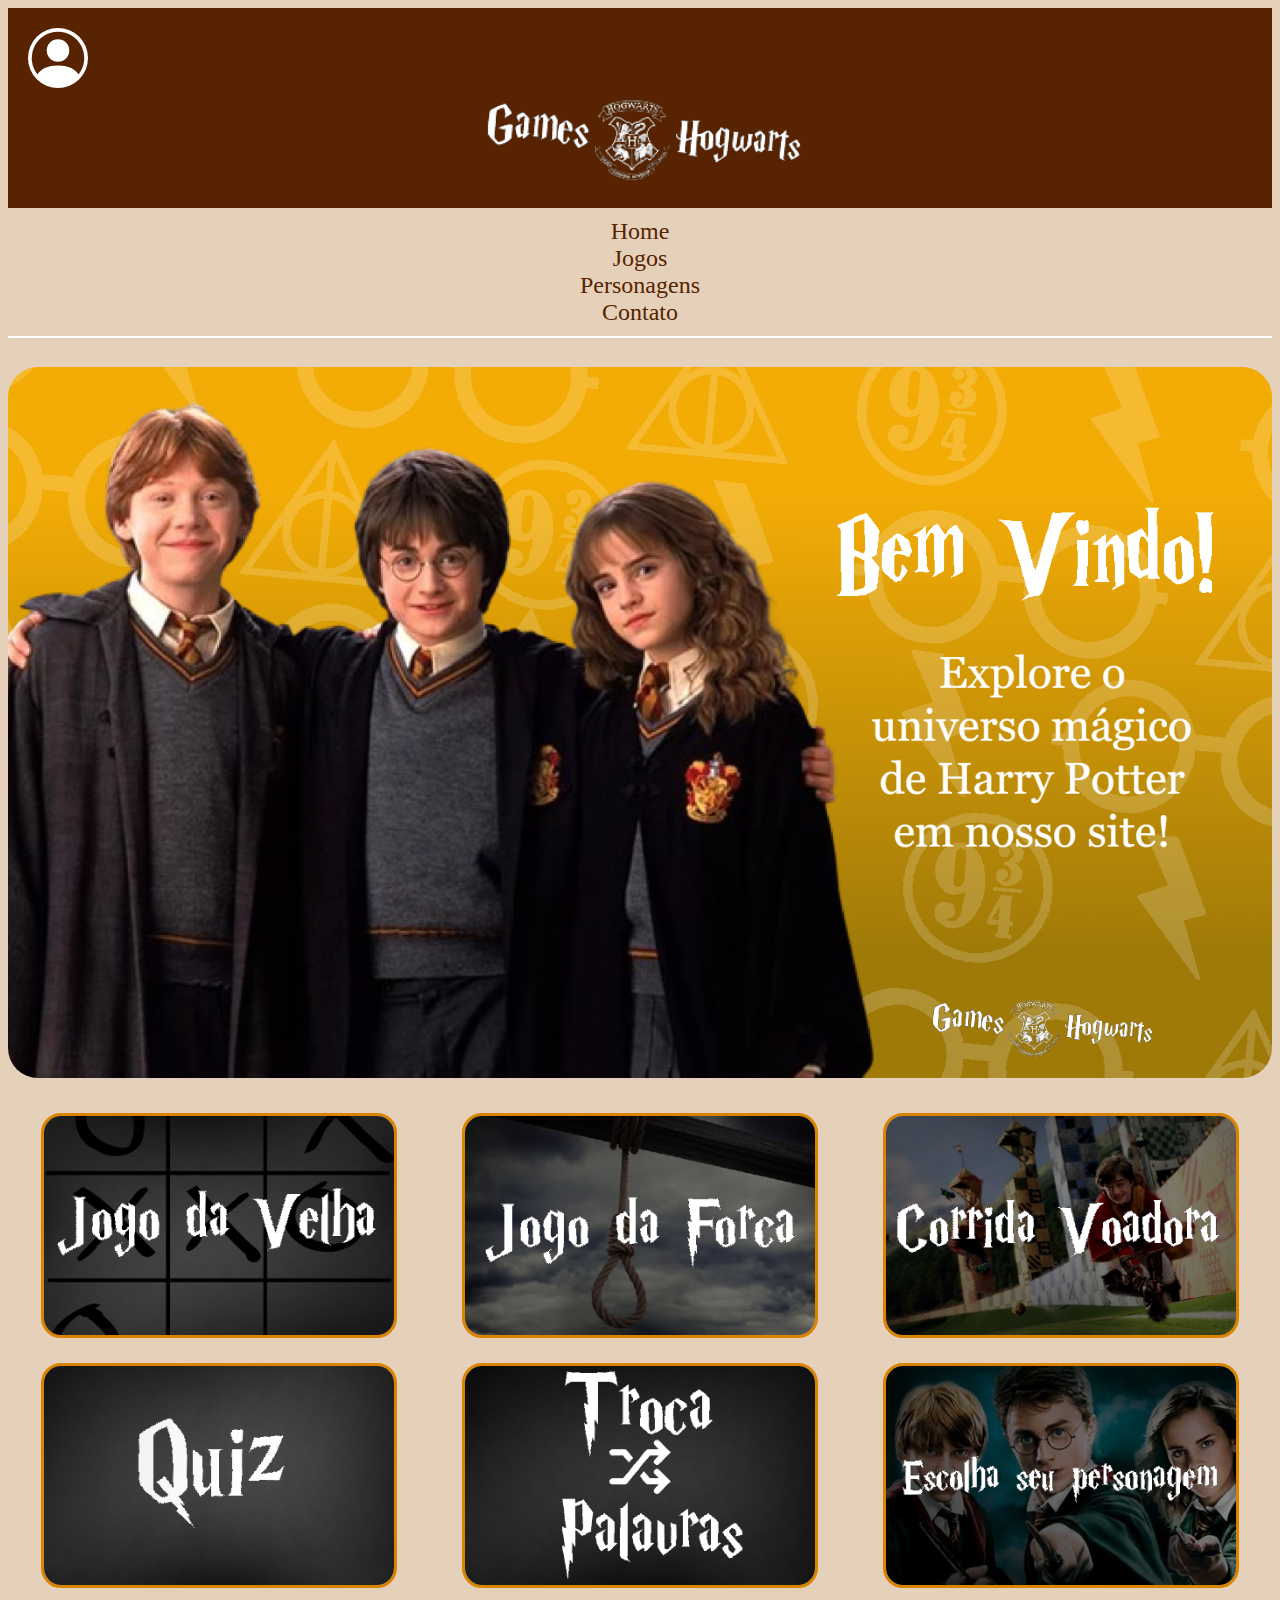
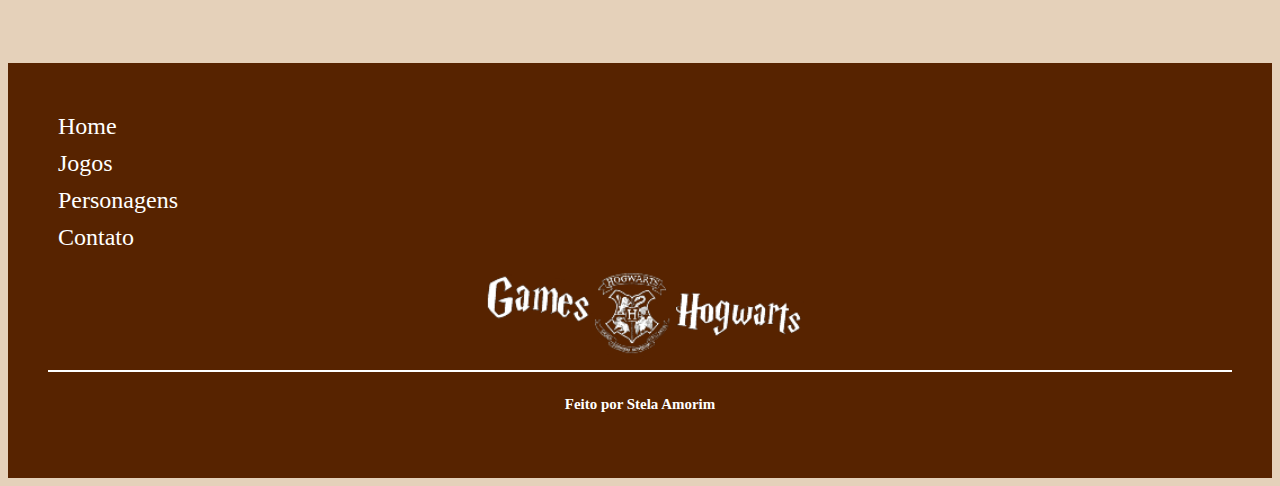
<file: index.html>
<!DOCTYPE html>
<html lang="pt-br">

<head>
    <meta charset="UTF-8">
    <meta http-equiv="X-UA-Compatible" content="IE=edge">
    <meta name="viewport" content="width=device-width, initial-scale=1.0">
    <title>Games Hogwarts</title>

    <link href="https://cdn.jsdelivr.net/npm/bootstrap@5.3.1/dist/css/bootstrap.min.css" rel="stylesheet"
        integrity="sha384-4bw+/aepP/YC94hEpVNVgiZdgIC5+VKNBQNGCHeKRQN+PtmoHDEXuppvnDJzQIu9" crossorigin="anonymous">
    <link rel="stylesheet" href="css/style.css">
</head>

<body>
    <header class="sumir">
        <div class="container">
            <div class="row cabecalho">
                <div class="col-1 cabecalho">
                    <!-- Logo Conta -->
                    <!-- Login -->
                    <a href="login.html" class="iconePerf"><svg class="icon" xmlns="http://www.w3.org/2000/svg" width="16" height="16" fill="currentColor" class="bi bi-person-circle" viewBox="0 0 16 16">
                        <path d="M11 6a3 3 0 1 1-6 0 3 3 0 0 1 6 0"/>
                        <path fill-rule="evenodd" d="M0 8a8 8 0 1 1 16 0A8 8 0 0 1 0 8m8-7a7 7 0 0 0-5.468 11.37C3.242 11.226 4.805 10 8 10s4.757 1.225 5.468 2.37A7 7 0 0 0 8 1"/>
                      </svg></a>
                </div>
                <!-- Logo Site -->
                <div class="col-10 logo cabecalho"><img class="logo" src="imagens/Home/logo.png" alt=""></div>
            </div>
        </div>
    </header>
    <nav>
        <!-- Menu -->
        <div class="container">
            <div class="row">
                <div class="col-3 links menu"><a class="links" href="index.html">Home</a></div>
                <div class="col-3 links menu"><a class="links" href="jogos.html">Jogos</a></div>
                <div class="col-3 links menu"><a class="links" href="personagens.html">Personagens</a></div>
                <div class="col-3 links menu"><a class="links" href="#contato.html">Contato</a></div>
            </div>
        </div>
    </nav>
    <hr>

    <main>
        <div class="container">
            <div>
                <img class="banner" src="imagens/Home/banner.png" alt="">
            </div>
            <div class="jogos">
                <div class="links jogo"><a class="links" href="jogoDaVelha.html"><img class src="imagens/Home/jogoVelha.png" alt=""></a></div>
                <div class="links jogo"><a class="links" href="jogoDaForca.html"><img src="imagens/Home/jogoForca.png" alt=""></a></div>
                <div class="links jogo"><a class="links" href="corrida.html"><img src="imagens/Home/corrida.png" alt=""></a></div>
        
                <div class="links jogo"><a class="links" href="quiz.html"><img src="imagens/Home/quiz.png" alt=""></a></div>
                <div class="links jogo"><a class="links" href="trocaPalavras.html"><img src="imagens/Home/trocaPalavras.png" alt=""></a></div>
                <div class="links jogo"><a class="links" href="personagens.html"><img src="imagens/Home/personagens.png" alt=""></a></div>
            </div>
        </div>
    </main>

    <footer>
        <div class="container">
            <div class="row">
                <div class="col-6">
                    <!-- Links -->
                    <div>
                        <a class="itemRodape" href="index.html">Home</a>
                        <a class="itemRodape" href="jogos.html">Jogos</a>
                        <a class="itemRodape" href="personagens.html">Personagens</a>
                        <a class="itemRodape" href="#contato.html">Contato</a>
                    </div>
                </div>
                <!-- Logo Site -->
                <div class="col-6 logo1">
                    <img class="logo1" src="imagens/Home/logo.png" alt="">
                </div>
            </div>
            <div class="row">
                <hr>
                <h5>Feito por Stela Amorim</h5>
            </div>
        </div>
    </footer>


</body>

</html>
</file>
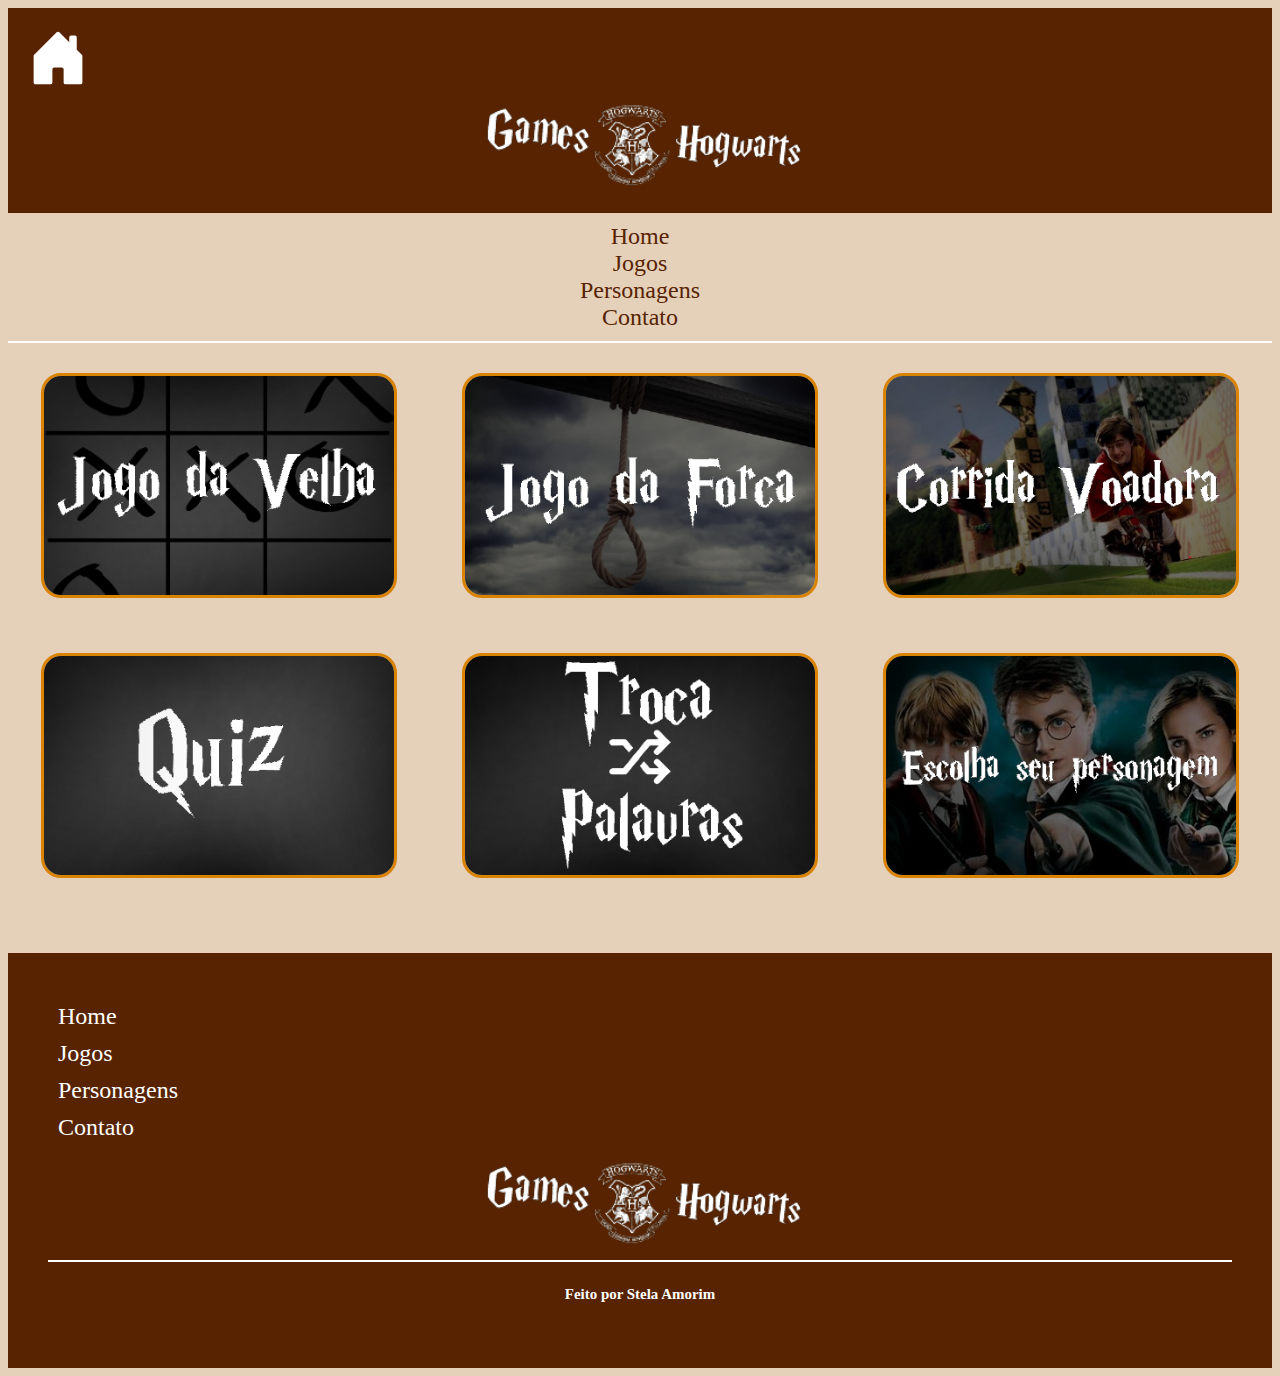
<file: jogos.html>
<!DOCTYPE html>
<html lang="pt-br">

<head>
    <meta charset="UTF-8">
    <meta http-equiv="X-UA-Compatible" content="IE=edge">
    <meta name="viewport" content="width=device-width, initial-scale=1.0">
    <title>Jogos - Games Hogwarts</title>

    <link href="https://cdn.jsdelivr.net/npm/bootstrap@5.3.1/dist/css/bootstrap.min.css" rel="stylesheet"
        integrity="sha384-4bw+/aepP/YC94hEpVNVgiZdgIC5+VKNBQNGCHeKRQN+PtmoHDEXuppvnDJzQIu9" crossorigin="anonymous">
    <link rel="stylesheet" href="css/style.css">
</head>

<body>
    <header class="sumir">
        <div class="container">
            <div class="row cabecalho">
                <div class="col-1 cabecalho">
                    <!-- Logo Conta -->
                    <!-- Home -->
                    <a href="index.html"><svg class="icon" xmlns="http://www.w3.org/2000/svg" width="16" height="16"
                        fill="currentColor" class="bi bi-house-door-fill" viewBox="0 0 16 16">
                        <path
                            d="M6.5 14.5v-3.505c0-.245.25-.495.5-.495h2c.25 0 .5.25.5.5v3.5a.5.5 0 0 0 .5.5h4a.5.5 0 0 0 .5-.5v-7a.5.5 0 0 0-.146-.354L13 5.793V2.5a.5.5 0 0 0-.5-.5h-1a.5.5 0 0 0-.5.5v1.293L8.354 1.146a.5.5 0 0 0-.708 0l-6 6A.5.5 0 0 0 1.5 7.5v7a.5.5 0 0 0 .5.5h4a.5.5 0 0 0 .5-.5Z" />
                    </svg></a>
                </div>
                <!-- Logo Site -->
                <div class="col-10 logo cabecalho"><img class="logo" src="imagens/Home/logo.png" alt=""></div>
            </div>
        </div>
    </header>

    <nav>
        <!-- Menu -->
        <div class="container">
            <div class="row">
                <div class="col-3 links menu"><a class="links" href="index.html">Home</a></div>
                <div class="col-3 links menu"><a class="links" href="jogos.html">Jogos</a></div>
                <div class="col-3 links menu"><a class="links" href="personagens.html">Personagens</a></div>
                <div class="col-3 links menu"><a class="links" href="#contato.html">Contato</a></div>
            </div>
        </div>
    </nav>
    <hr>
    <main>
        <div class="container">
            <div class="jogos">
                <div class="col-4 links jogo"><a class="links" href="jogoDaVelha.html"><img class src="imagens/Home/jogoVelha.png" alt=""></a></div>
                <div class="col-4 links jogo"><a class="links" href="jogoDaForca.html"><img src="imagens/Home/jogoForca.png" alt=""></a></div>
                <div class="col-4 links jogo"><a class="links" href="corrida.html"><img src="imagens/Home/corrida.png" alt=""></a></div>
            </div>
            <div class="jogos">
                <div class="col-4 links jogo"><a class="links" href="quiz.html"><img src="imagens/Home/quiz.png" alt=""></a></div>
                <div class="col-4 links jogo"><a class="links" href="trocaPalavras.html"><img src="imagens/Home/trocaPalavras.png" alt=""></a></div>
                <div class="col-4 links jogo"><a class="links" href="personagens.html"><img src="imagens/Home/personagens.png" alt=""></a></div>
            </div>
        </div>
    </main>

    <footer>
        <div class="container">
            <div class="row">
                <div class="col-6">
                    <!-- Links -->
                    <div>
                        <a class="itemRodape" href="index.html">Home</a>
                        <a class="itemRodape" href="jogos.html">Jogos</a>
                        <a class="itemRodape" href="personagens.html">Personagens</a>
                        <a class="itemRodape" href="#contato.html">Contato</a>
                    </div>
                </div>
                <!-- Logo Site -->
                <div class="col-6 logo1">
                    <img class="logo1" src="imagens/Home/logo.png" alt="">
                </div>
            </div>
            <div class="row">
                <hr>
                <h5>Feito por Stela Amorim</h5>
            </div>
        </div>
    </footer>


</body>

</html>
</file>
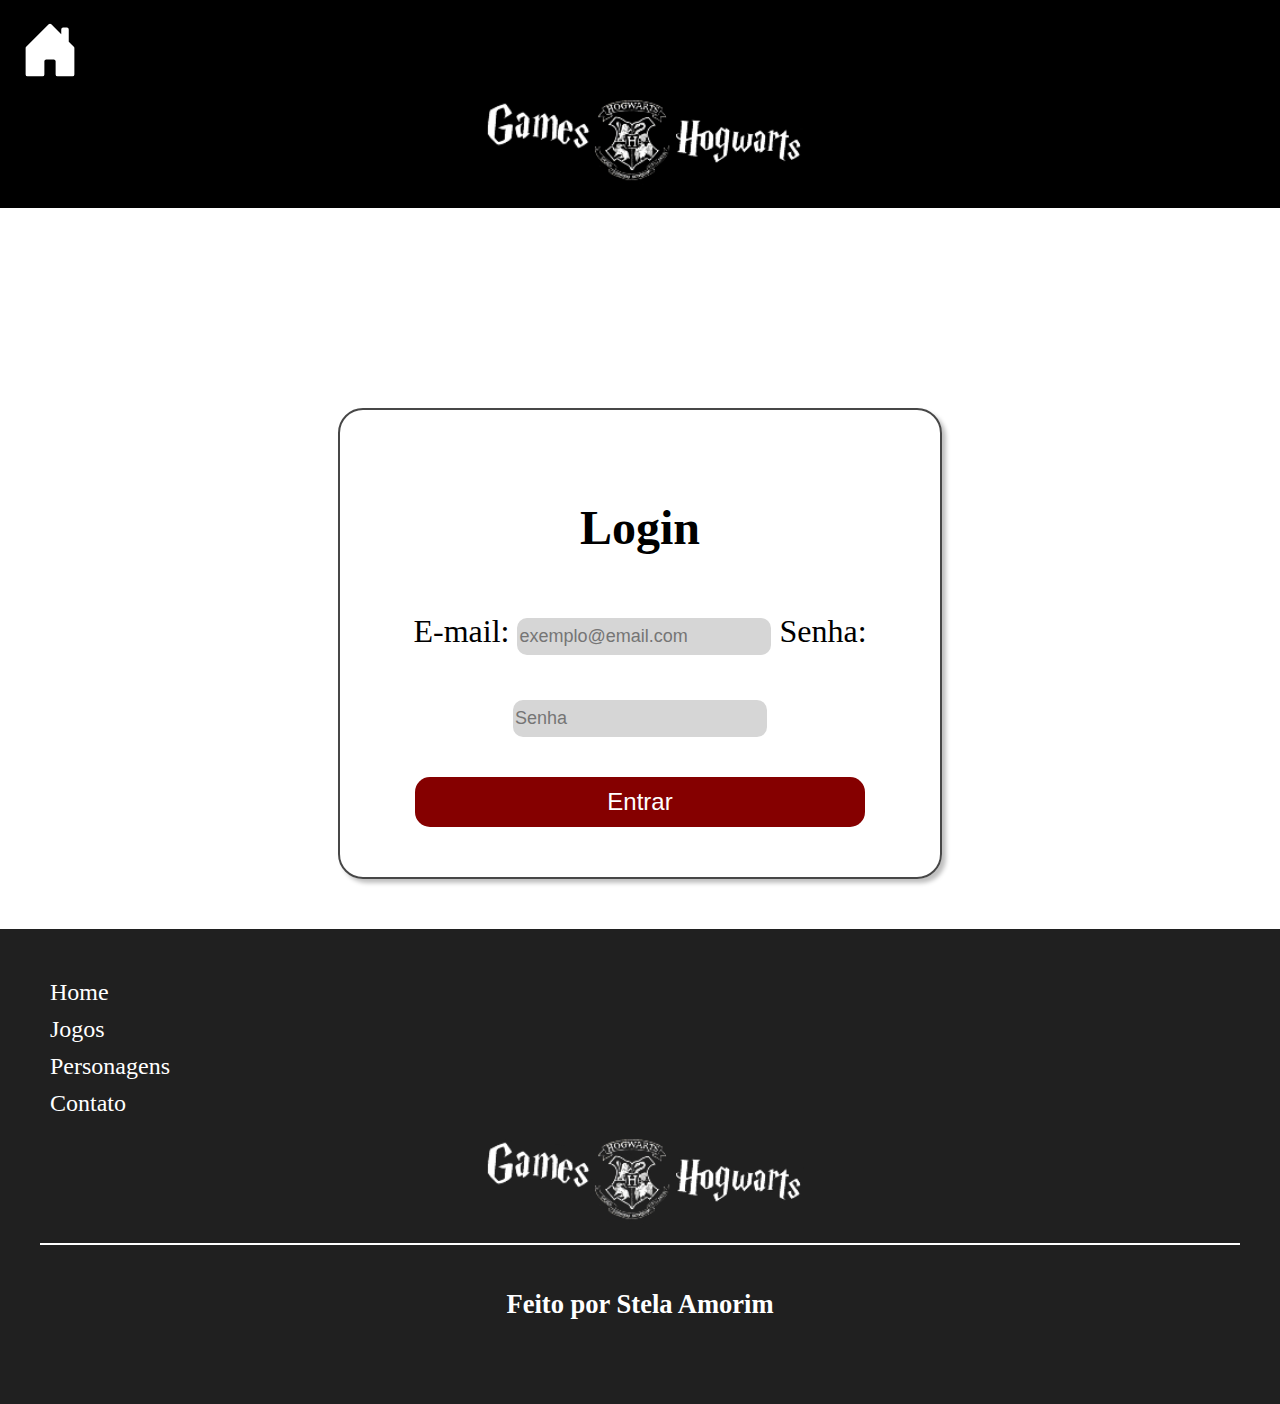
<file: login.html>
<!DOCTYPE html>
<html lang="pt-br">

<head>
    <meta charset="UTF-8">
    <meta http-equiv="X-UA-Compatible" content="IE=edge">
    <meta name="viewport" content="width=device-width, initial-scale=1.0">
    <title>Login - Games Hogwarts</title>
    <link rel="shortcut icon" href="Imagens/favicon-32x32.png" type="image/x-icon">

    <link href="https://cdn.jsdelivr.net/npm/bootstrap@5.3.1/dist/css/bootstrap.min.css" rel="stylesheet"
        integrity="sha384-4bw+/aepP/YC94hEpVNVgiZdgIC5+VKNBQNGCHeKRQN+PtmoHDEXuppvnDJzQIu9" crossorigin="anonymous">

    <link rel="stylesheet" href="css/login.css">
</head>

<body>

    <header class="sumir">
        <div class="container">
            <div class="row cabecalho">
                <div class="col-1 cabecalho">
                    <!-- Logo Conta -->
                    <!-- Home -->
                    <a href="index.html"><svg class="icon" xmlns="http://www.w3.org/2000/svg" width="16" height="16"
                            fill="currentColor" class="bi bi-house-door-fill" viewBox="0 0 16 16">
                            <path
                                d="M6.5 14.5v-3.505c0-.245.25-.495.5-.495h2c.25 0 .5.25.5.5v3.5a.5.5 0 0 0 .5.5h4a.5.5 0 0 0 .5-.5v-7a.5.5 0 0 0-.146-.354L13 5.793V2.5a.5.5 0 0 0-.5-.5h-1a.5.5 0 0 0-.5.5v1.293L8.354 1.146a.5.5 0 0 0-.708 0l-6 6A.5.5 0 0 0 1.5 7.5v7a.5.5 0 0 0 .5.5h4a.5.5 0 0 0 .5-.5Z" />
                        </svg></a>
                </div>
                <!-- Logo Site -->
                <div class="col-10 logo cabecalho"><img class="logo" src="imagens/Home/logo.png" alt=""></div>
            </div>
        </div>
    </header>

    <main>
        <div class="login">
            <h2>Login</h2>
            <hr>
            <label for="">E-mail:</label>
            <input type="text" placeholder="exemplo@email.com" class="input">

            <label for="">Senha:</label>
            <input type="password" placeholder="Senha" class="input">

            <input type="submit" value="Entrar" class="entrar">
        </div>
    </main>

    <footer>
        <div class="container">
            <div class="row">
                <div class="col-6">
                    <!-- Links -->
                    <div>
                        <a class="itemRodape" href="index.html">Home</a>
                        <a class="itemRodape" href="jogos.html">Jogos</a>
                        <a class="itemRodape" href="personagens.html">Personagens</a>
                        <a class="itemRodape" href="#contato.html">Contato</a>
                    </div>
                </div>
                <!-- Logo Site -->
                <div class="col-6 logo1">
                    <img class="logo1" src="imagens/Home/logo.png" alt="">
                </div>
            </div>
            <div class="row">
                <hr>
                <h5>Feito por Stela Amorim</h5>
            </div>
        </div>
    </footer>

    <script src="https://cdn.jsdelivr.net/npm/bootstrap@5.3.1/dist/js/bootstrap.bundle.min.js"
        integrity="sha384-HwwvtgBNo3bZJJLYd8oVXjrBZt8cqVSpeBNS5n7C8IVInixGAoxmnlMuBnhbgrkm"
        crossorigin="anonymous"></script>
</body>

</html>
</file>
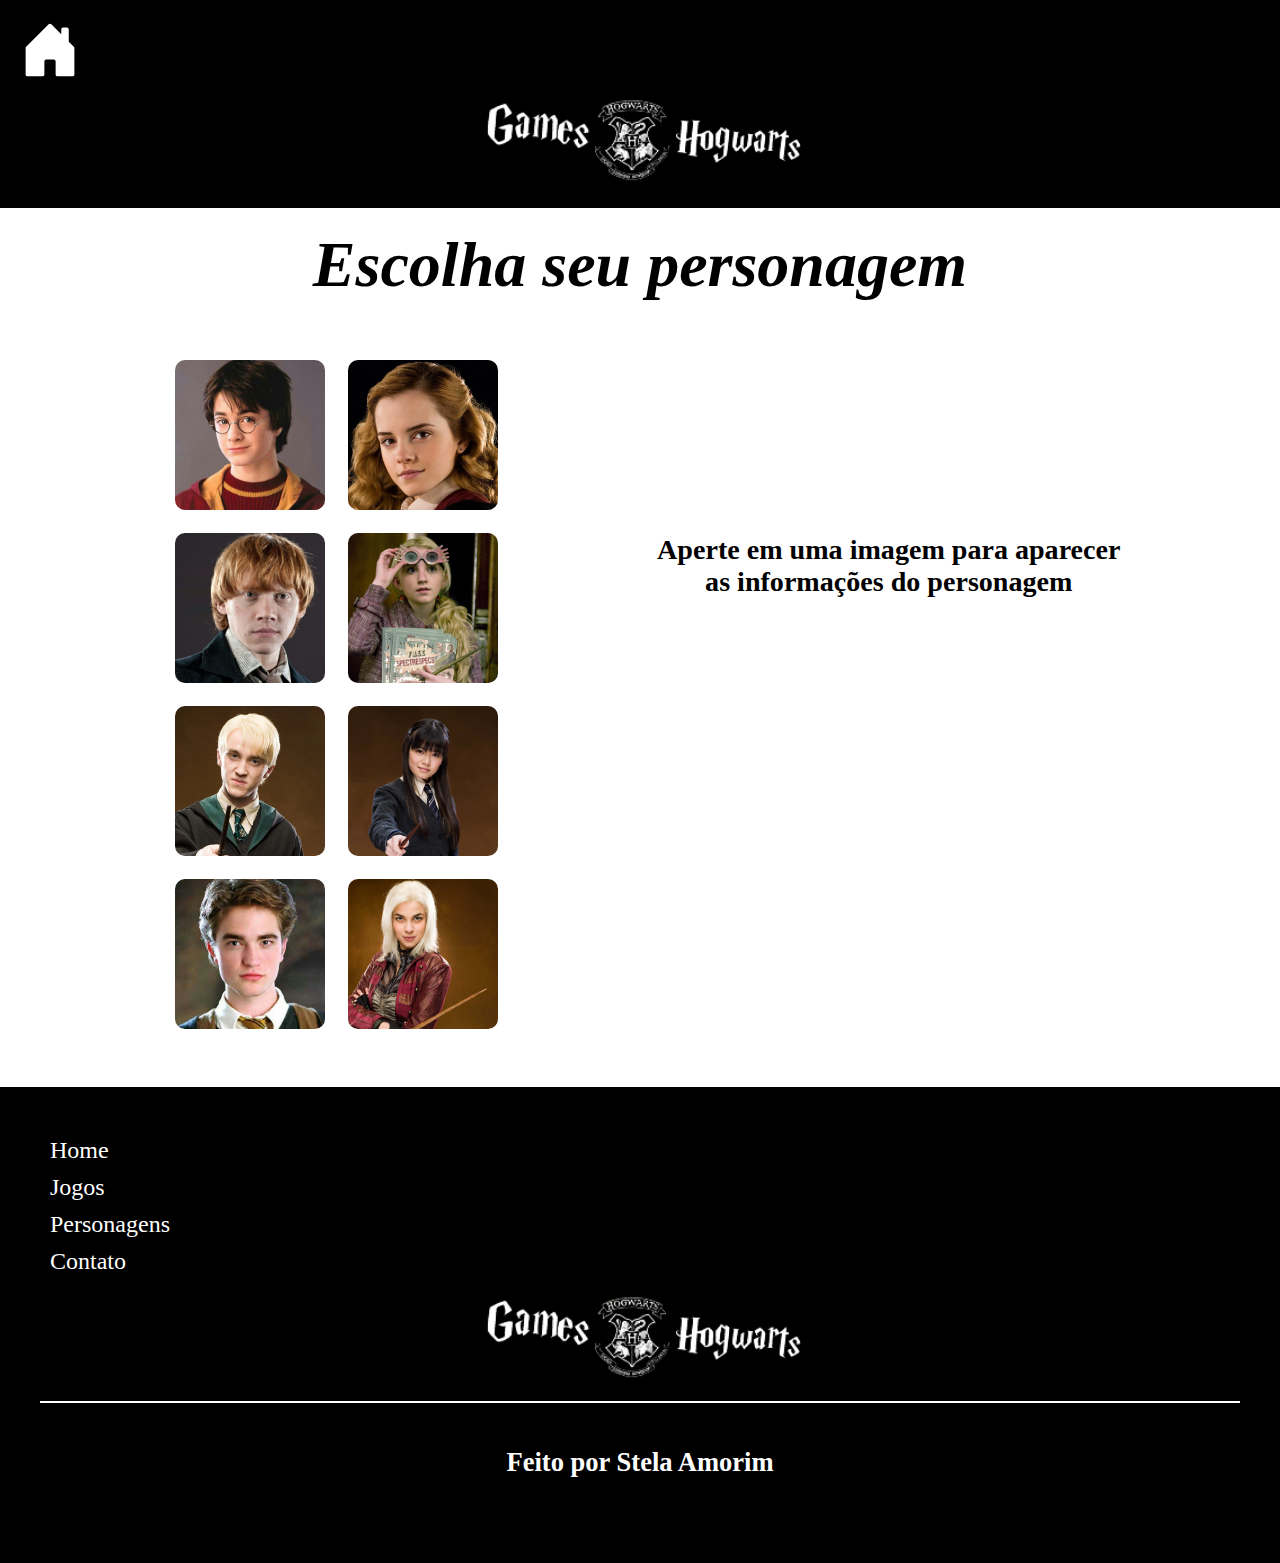
<file: personagens.html>
<!DOCTYPE html>
<html lang="pt-br">
<head>
    <meta charset="UTF-8">
    <meta http-equiv="X-UA-Compatible" content="IE=edge">
    <meta name="viewport" content="width=device-width, initial-scale=1.0">
    <title>Escolha seu Personagem - Games Hogwarts</title>
    <link href="https://cdn.jsdelivr.net/npm/bootstrap@5.3.1/dist/css/bootstrap.min.css" rel="stylesheet"
        integrity="sha384-4bw+/aepP/YC94hEpVNVgiZdgIC5+VKNBQNGCHeKRQN+PtmoHDEXuppvnDJzQIu9" crossorigin="anonymous">
    <link rel="stylesheet" href="css/personagem.css">
</head>
<body>
    <header class="sumir">
        <div class="container">
            <div class="row cabecalho">
                <div class="col-1 cabecalho">
                    <!-- Logo Conta -->
                    <!-- Home -->
                    <a href="index.html"><svg class="icon" xmlns="http://www.w3.org/2000/svg" width="16" height="16"
                            fill="currentColor" class="bi bi-house-door-fill" viewBox="0 0 16 16">
                            <path
                                d="M6.5 14.5v-3.505c0-.245.25-.495.5-.495h2c.25 0 .5.25.5.5v3.5a.5.5 0 0 0 .5.5h4a.5.5 0 0 0 .5-.5v-7a.5.5 0 0 0-.146-.354L13 5.793V2.5a.5.5 0 0 0-.5-.5h-1a.5.5 0 0 0-.5.5v1.293L8.354 1.146a.5.5 0 0 0-.708 0l-6 6A.5.5 0 0 0 1.5 7.5v7a.5.5 0 0 0 .5.5h4a.5.5 0 0 0 .5-.5Z" />
                        </svg></a>
                </div>
                <!-- Logo Site -->
                <div class="col-10 logo cabecalho"><img class="logo" src="imagens/Home/logo.png" alt=""></div>
            </div>
        </div>
    </header>

    <h1>Escolha seu personagem</h1>
    <main>
        <nav>
            <!-- Harry Potter -->
            <div>
                <a href="#" onclick="imagens(0)"><img src="imagens/Personagens/harryPotter.png" alt=""></a>
                <a href="#" onclick="imagens(1)"><img src="imagens/Personagens/hermione.png" alt=""></a>
            </div>
            <!-- Hermione Granger -->
            <div>
                <a href="#" onclick="imagens(2)"><img src="imagens/Personagens/ron.png" alt=""></a>
                <a href="#" onclick="imagens(3)"><img src="imagens/Personagens/luna.png" alt=""></a>
            </div>
            <!-- Ron Weasley -->
            <div>
                <a href="#" onclick="imagens(4)"><img src="imagens/Personagens/dracoMalfoy.png" alt=""></a>
                <a href="#" onclick="imagens(5)"><img src="imagens/Personagens/choChang.png" alt=""></a>
            </div>
            <!-- Harry Potter -->
            <div>
                <a href="#" onclick="imagens(6)"><img src="imagens/Personagens/cedrico.png" alt=""></a>
                <a href="#" onclick="imagens(7)"><img src="imagens/Personagens/ninfadoraTonks.png" alt=""></a>
            </div>
        </nav>

        <div id="conteudo">
            <h3>Aperte em uma imagem para aparecer<br>as informações do personagem</h3>
        </div>
    </main>

    <footer>
        <div class="container">
            <div class="row">
                <div class="col-6">
                    <!-- Links -->
                    <div>
                        <a class="itemRodape" href="index.html">Home</a>
                        <a class="itemRodape" href="jogos.html">Jogos</a>
                        <a class="itemRodape" href="personagens.html">Personagens</a>
                        <a class="itemRodape" href="#contato.html">Contato</a>
                    </div>
                </div>
                <!-- Logo Site -->
                <div class="col-6 logo1">
                    <img class="logo1" src="imagens/Home/logo.png" alt="">
                </div>
            </div>
            <div class="row">
                <hr>
                <h5>Feito por Stela Amorim</h5>
            </div>
        </div>
    </footer>

    <script src="https://cdn.jsdelivr.net/npm/bootstrap@5.3.1/dist/js/bootstrap.bundle.min.js"
        integrity="sha384-HwwvtgBNo3bZJJLYd8oVXjrBZt8cqVSpeBNS5n7C8IVInixGAoxmnlMuBnhbgrkm"
        crossorigin="anonymous"></script>
        <script src="script/personagens.js"></script>
</body>
</html>
</file>
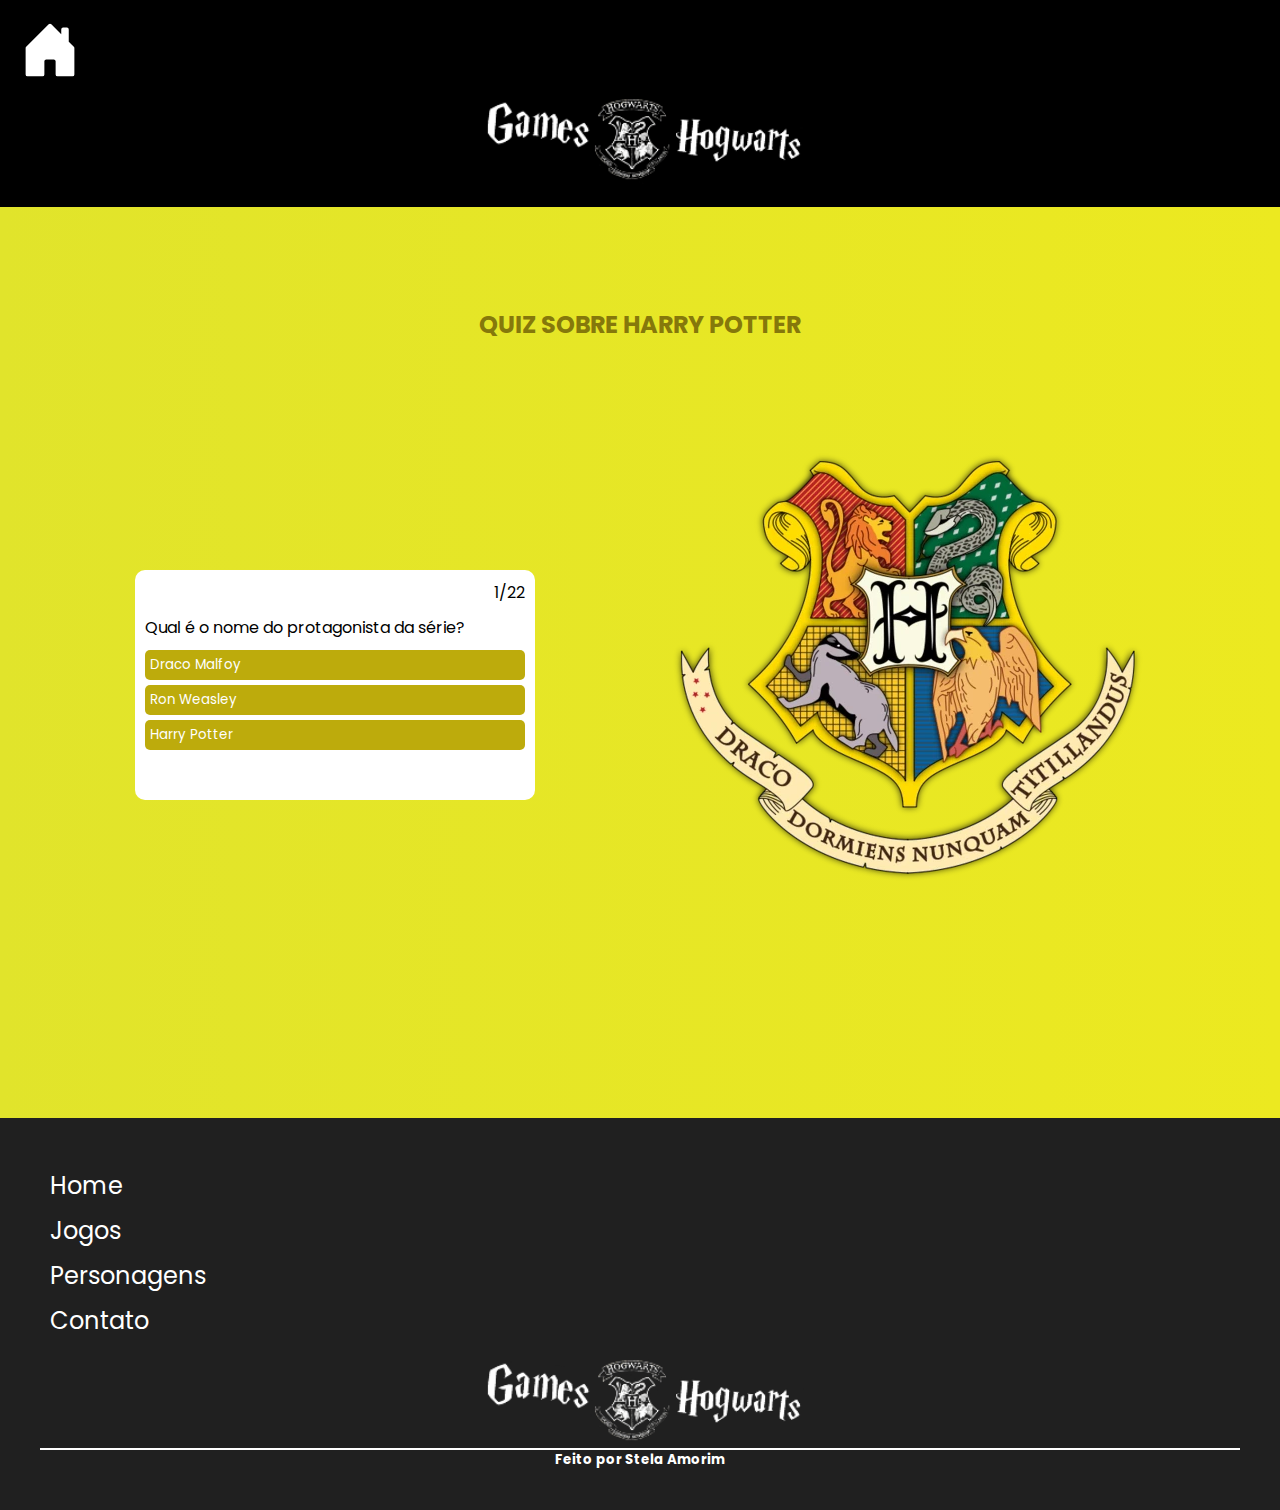
<file: quiz.html>
<!DOCTYPE html>
<html lang="pt-br">

<head>
  <meta charset="UTF-8">
  <meta http-equiv="X-UA-Compatible" content="IE=edge">
  <meta name="viewport" content="width=device-width, initial-scale=1.0">
  <title>Quiz - Games Hogwarts</title>

  <link href="https://cdn.jsdelivr.net/npm/bootstrap@5.3.1/dist/css/bootstrap.min.css" rel="stylesheet"
    integrity="sha384-4bw+/aepP/YC94hEpVNVgiZdgIC5+VKNBQNGCHeKRQN+PtmoHDEXuppvnDJzQIu9" crossorigin="anonymous">
  <link rel="stylesheet" href="css/quiz.css">
</head>

<body>

  <header class="sumir">
    <div class="container">
      <div class="row cabecalho">
        <div class="col-1 cabecalho">
          <!-- Logo Conta -->
          <!-- Home -->
          <a href="index.html"><svg class="icon" xmlns="http://www.w3.org/2000/svg" width="16" height="16"
              fill="currentColor" class="bi bi-house-door-fill" viewBox="0 0 16 16">
              <path
                d="M6.5 14.5v-3.505c0-.245.25-.495.5-.495h2c.25 0 .5.25.5.5v3.5a.5.5 0 0 0 .5.5h4a.5.5 0 0 0 .5-.5v-7a.5.5 0 0 0-.146-.354L13 5.793V2.5a.5.5 0 0 0-.5-.5h-1a.5.5 0 0 0-.5.5v1.293L8.354 1.146a.5.5 0 0 0-.708 0l-6 6A.5.5 0 0 0 1.5 7.5v7a.5.5 0 0 0 .5.5h4a.5.5 0 0 0 .5-.5Z" />
            </svg></a>
        </div>
        <!-- Logo Site -->
        <div class="col-10 logo cabecalho"><img class="logo" src="imagens/Home/logo.png" alt=""></div>
      </div>
    </div>
  </header>

  <h2>QUIZ SOBRE HARRY POTTER</h2>
  <main>
    <div class="caixa">
      <div class="content">
        <span class="spnQtd"></span>
        <span class="question"></span>
        <div class="answers"></div>
      </div>
      <div class="finish">
        <span></span>
        <button>Reiniciar</button>
      </div>
    </div>
    <div>
      <img src="imagens/Quiz/hogwarts.png" alt="">
    </div>
  </main>

  <footer>
    <div class="container">
      <div class="row">
        <div class="col-6">
          <!-- Links -->
          <div>
            <a class="itemRodape" href="index.html">Home</a>
            <a class="itemRodape" href="jogos.html">Jogos</a>
            <a class="itemRodape" href="personagens.html">Personagens</a>
            <a class="itemRodape" href="#contato.html">Contato</a>
          </div>
        </div>
        <!-- Logo Site -->
        <div class="col-6 logo1">
          <img class="logo1" src="imagens/Home/logo.png" alt="">
        </div>
      </div>
      <div class="row">
        <hr>
        <h5>Feito por Stela Amorim</h5>
    </div>
    </div>
  </footer>

  <script src="https://cdn.jsdelivr.net/npm/bootstrap@5.3.1/dist/js/bootstrap.bundle.min.js"
    integrity="sha384-HwwvtgBNo3bZJJLYd8oVXjrBZt8cqVSpeBNS5n7C8IVInixGAoxmnlMuBnhbgrkm"
    crossorigin="anonymous"></script>

  <script src="script.js" type="module"></script>
</body>

</html>
</file>
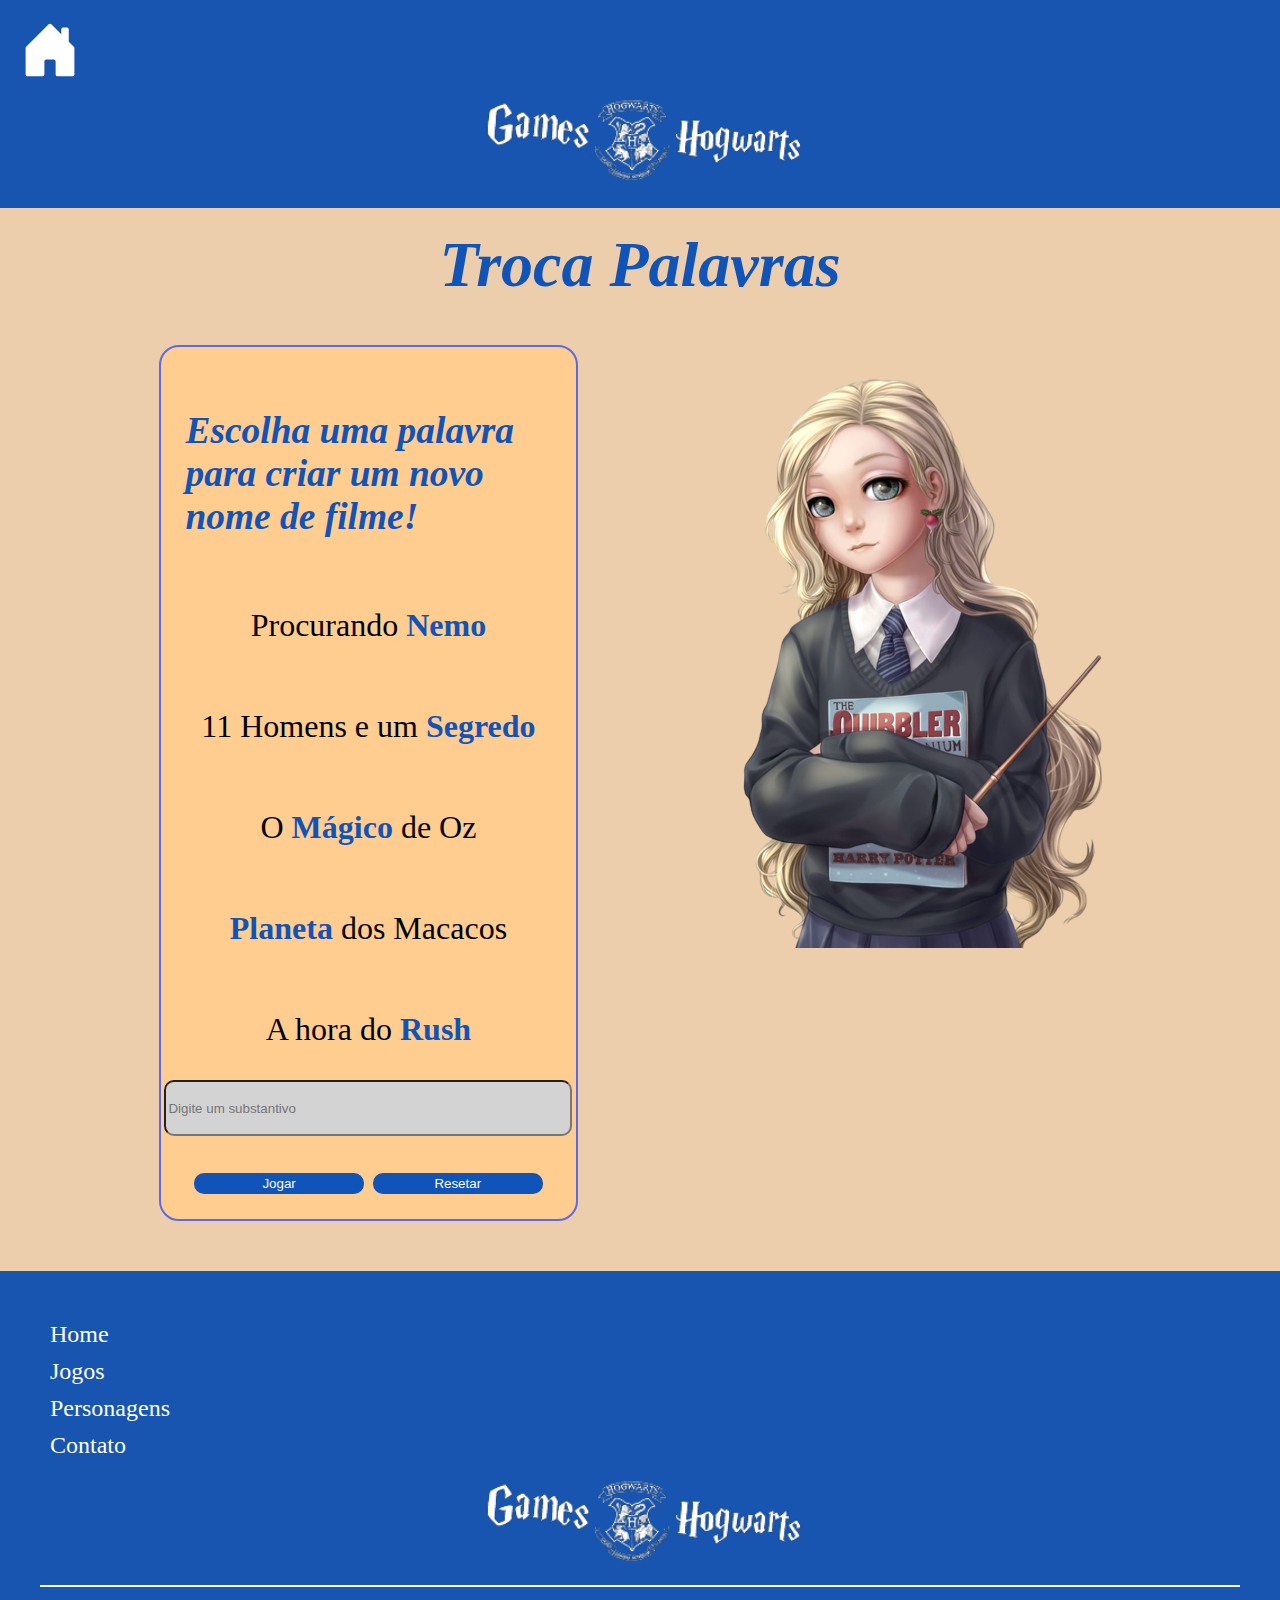
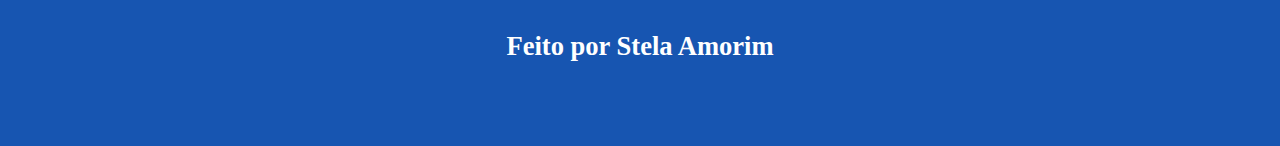
<file: trocaPalavras.html>
<!DOCTYPE html>
<html lang="pt-br">

<head>
    <meta charset="UTF-8">
    <meta http-equiv="X-UA-Compatible" content="IE=edge">
    <meta name="viewport" content="width=device-width, initial-scale=1.0">
    <title>Troca Palavras - Games Hogwarts</title>
    <link rel="shortcut icon" href="Imagens/favicon-32x32.png" type="image/x-icon">
    <link href="https://cdn.jsdelivr.net/npm/bootstrap@5.3.1/dist/css/bootstrap.min.css" rel="stylesheet"
        integrity="sha384-4bw+/aepP/YC94hEpVNVgiZdgIC5+VKNBQNGCHeKRQN+PtmoHDEXuppvnDJzQIu9" crossorigin="anonymous">
    <link rel="stylesheet" href="css/trocaPalavras.css">
    <script src="script/trocaPalavras.js"></script>
</head>

<body>
    <header class="sumir">
        <div class="container">
            <div class="row cabecalho">
                <div class="col-1 cabecalho">
                    <!-- Logo Conta -->
                    <!-- Home -->
                    <a href="index.html"><svg class="icon" xmlns="http://www.w3.org/2000/svg" width="16" height="16"
                            fill="currentColor" class="bi bi-house-door-fill" viewBox="0 0 16 16">
                            <path
                                d="M6.5 14.5v-3.505c0-.245.25-.495.5-.495h2c.25 0 .5.25.5.5v3.5a.5.5 0 0 0 .5.5h4a.5.5 0 0 0 .5-.5v-7a.5.5 0 0 0-.146-.354L13 5.793V2.5a.5.5 0 0 0-.5-.5h-1a.5.5 0 0 0-.5.5v1.293L8.354 1.146a.5.5 0 0 0-.708 0l-6 6A.5.5 0 0 0 1.5 7.5v7a.5.5 0 0 0 .5.5h4a.5.5 0 0 0 .5-.5Z" />
                        </svg></a>
                </div>
                <!-- Logo Site -->
                <div class="col-10 logo cabecalho"><img class="logo" src="imagens/Home/logo.png" alt=""></div>
            </div>
        </div>
    </header>

    <h1>Troca Palavras</h1>
    <main>
    <div class="caixa">
        <h3>Escolha uma palavra para criar um novo nome de filme!</h3>
        <p>Procurando <strong id="palavra_1">Nemo</strong></p>
        <p>11 Homens e um <strong id="palavra_2">Segredo</strong></p>
        <p>O <strong id="palavra_3">Mágico</strong> de Oz</p>
        <p><strong id="palavra_4">Planeta</strong> dos Macacos</p>
        <p>A hora do <strong id="palavra_5">Rush</strong></p>
        <input id="palavra" type="text" class="input" placeholder="Digite um substantivo">
        <br>
        <div class="botao">
            <button onclick="Troca()">Jogar</button>
            <button onclick="Resetar()">Resetar</button>
        </div>
    </div>
    
    <div>
        <img src="imagens/TrocaPalavras/lunaCornival.png" alt="">
    </div>
    </main>

    <footer>
        <div class="container">
            <div class="row">
                <div class="col-6">
                    <!-- Links -->
                    <div>
                        <a class="itemRodape" href="index.html">Home</a>
                        <a class="itemRodape" href="jogos.html">Jogos</a>
                        <a class="itemRodape" href="personagens.html">Personagens</a>
                        <a class="itemRodape" href="#contato.html">Contato</a>
                    </div>
                </div>
                <!-- Logo Site -->
                <div class="col-6 logo1">
                    <img class="logo1" src="imagens/Home/logo.png" alt="">
                </div>
            </div>
            <div class="row">
                <hr>
                <h5>Feito por Stela Amorim</h5>
            </div>
        </div>
    </footer>

    <script src="https://cdn.jsdelivr.net/npm/bootstrap@5.3.1/dist/js/bootstrap.bundle.min.js"
        integrity="sha384-HwwvtgBNo3bZJJLYd8oVXjrBZt8cqVSpeBNS5n7C8IVInixGAoxmnlMuBnhbgrkm"
        crossorigin="anonymous"></script>
</body>

</html>
</file>
<file: css/style.css>
body{
    font-size: large;
    background-color: #e5d1ba;
}
/* Cabeçalho */
header{
    background-color: rgb(87, 35, 0);
    padding: 20px;
}
.logo{
    height: 100px;
    display: flex;
    justify-content: center;
    align-items: center;
}
.logo1{
    height: 100px;
    display: flex;
    justify-content: center;
    align-items: center;
}
.icon{
    color: white;
    width: 60px;
    height: 60px;
}
.iconePerf{
    display: flex;
    align-items: center;
}
/* Menu */
nav{
    margin: 10px;
}
hr{
    border: 1px solid rgb(87, 35, 0);
}
.menu{
    font-size: x-large;
}
.links{
    text-decoration: none;
    color: rgb(87, 35, 0);
    text-align :center;
}

/* Home */
.jogo img{
    text-decoration: none;
    border: 3px solid rgb(218, 131, 0);
    border-radius: 20px;
    font-size: 25px;   
    width: 350px;
    margin-bottom: 20px;
}
.jogo img:hover{
    color: white;
    border: 3px solid;
    transform: translateX(10px)scale(1.1);
    transition: 1s;
}
.jogos{
    margin-top: 30px;
    display: flex;
    justify-content: space-around;
    flex-wrap: wrap;
}
.banner{
    border-radius: 30px;
    margin-top: 20px;
    width: 100%;
}

/* Rodapé do site */
footer{
    background-color: rgb(87, 35, 0);
    padding: 40px;
    margin-top: 50px;
}
.itemRodape{
    text-decoration: none;
    color: white;
    text-align :center;
    margin: 10px;
    font-size: x-large;
    display: flex;
    align-items: center;
    justify-items: center;
}
hr{
    border: 1px solid white;
}
h5{
    color: white;
    text-align: center;
}

@media screen and (max-width: 1000px){
    .jogo img{
        width: 250px;
    }
}

@media screen and (max-width: 800px){
    .menu{
        font-size: medium;
    }
    .itemRodape{
        font-size: medium
    }
    .logo1{
        height: 75px;
    }
    .logo{
        height: 75px;
    }
    .iconePerf{
        width: 30px;
    }
}
</file>
<file: css/login.css>
body{
    margin: 0 auto;
    font-size: xx-large;
}
/* -- Cabeçalho -- */
header{
    background-color: black;
    padding: 20px;
}
.logo{
    height: 100px;
    display: flex;
    justify-content: center;
    align-items: center;
}
.logo1{
    height: 100px;
    display: flex;
    justify-content: center;
    align-items: center;
}
.icon{
    color: white;
    width: 60px;
    height: 60px;
}
.iconePerf{
    display: flex;
    align-items: center;
}

/* -- Caixa Login -- */
main{
    display: flex;
    justify-content: center
}
.login{
    border: 2px solid rgb(71, 71, 71);
    border-radius: 25px;
    padding: 50px;
    text-align: center;
    font-size: xx-large;
    width: 500px;
    margin-top: 200px;
    box-shadow: 4px 4px 4px 0px rgba(0, 0, 0, 0.25);
}
.input{
    width: 250px;
    height: 35px;
    border-radius: 10px;
    border: white;
    background-color: rgb(214, 214, 214);
    color: black;
    font-size: large;
    margin-bottom: 40px;
}
.entrar{
    width: 90%;
    height: 50px;
    border-radius: 15px;
    border: white;
    background-color: rgb(133, 0, 0);
    color: white;
    font-size: x-large;
}
.entrar:hover{
    background-color: rgb(32, 32, 32);
    border: rgb(32, 32, 32);
    transition: 0,5s;
}

/* Rodapé do site */
footer{
    background-color: rgb(32, 32, 32);
    padding: 40px;
    margin-top: 50px;
}
.itemRodape{
    text-decoration: none;
    color: white;
    text-align :center;
    margin: 10px;
    font-size: x-large;
    display: flex;
    align-items: center;
    justify-items: center;
}
hr{
    border: 1px solid white;
}
h5{
    color: white;
    text-align: center;
}
</file>
<file: css/personagem.css>
body{
    margin: 0 auto;
    font-size: xx-large;
}
/* -- Cabeçalho -- */
header{
    background-color: black;
    padding: 20px;
}
.logo{
    height: 100px;
    display: flex;
    justify-content: center;
    align-items: center;
}
.logo1{
    height: 100px;
    display: flex;
    justify-content: center;
    align-items: center;
}
.icon{
    color: white;
    width: 60px;
    height: 60px;
}
.iconePerf{
    display: flex;
    align-items: center;
}

/* Escolha Personagens */
h1{
    color: black;
    margin-top: 20px;
    text-align: center;
    font-style: italic;
    font-weight: bold;
}
main{
    margin-top: 30px;
    display: flex;
    justify-content: space-evenly;
}
nav img{
    height: 150px;
    width: 150px;
    margin-top: 15px;
    margin-left: 15px;
    border-radius: 10px;
}
nav img:hover{
    transform: translateX(5px)scale(1.1);
    transition: 1.5s;
}
h3{
    text-align: center;
    margin-top: 30%;
}
fieldset{
    border: solid 1px ;
    margin-bottom: 40px;
    padding: 30px;
    width: 900px;
    border-radius: 50px;
    display: flex;
    flex-direction: row-reverse;
}
#conteudo{
    font-size: 24px;
    margin-top: 50px;
    max-width: 800px;
}
#conteudo img{
    margin: 15px;
    height: 300px;
    width: 300px;   
    margin-top: 60px;
    border-radius: 10px;
}

/* Rodapé do site */
footer{
    background-color: black;
    padding: 40px;
    margin-top: 50px;
}
.itemRodape{
    text-decoration: none;
    color: white;
    text-align :center;
    margin: 10px;
    font-size: x-large;
    display: flex;
    align-items: center;
    justify-items: center;
}
hr{
    border: 1px solid white;
}
h5{
    color: white;
    text-align: center;
}
</file>
<file: css/quiz.css>
@import url('https://fonts.googleapis.com/css2?family=Poppins:wght@400;500;600&display=swap');

/* -- Cabeçalho -- */
header{
  background-color: black;
  padding: 20px;
}
.logo{
  height: 100px;
  display: flex;
  justify-content: center;
  align-items: center;
}
.logo1{
  height: 100px;
  display: flex;
  justify-content: center;
  align-items: center;
}
.icon{
  color: white;
  width: 60px;
  height: 60px;
}
.iconePerf{
  display: flex;
  align-items: center;
}

/* Quiz */
* {
  margin: 0;
  padding: 0;
  box-sizing: border-box;
  font-family: 'poppins', sans-serif;
}

body{
  background: linear-gradient(90deg, rgb(225, 228, 43) 0%, rgb(236, 233, 32) 100%);
}

body h2 {
  margin-top: 100px;
  text-align: center;
  color: #85780b;
}

main{
  margin-top: 100px;
  display: flex;
  justify-content: space-evenly;
  align-items: center;
}

.caixa{
  background-color: white;
  padding: 10px;
  border-radius: 10px;
  width: 100%;
  max-width: 400px;
  min-height: 230px;
  display: flex;
}

.content {
  display: flex;
  flex-direction: column;
  width: 100%;
  gap: 10px;
}

.spnQtd {
  text-align: end;
}

.answers {
  display: flex;
  flex-direction: column;
  gap: 5px;
}

button {
  width: 100%;
  text-align: start;
  padding: 5px;
  border: none;
  border-radius: 5px;
  cursor: pointer;
  background-color: #bdab0c;
  color: white;
}

.finish {
  display: none;
  flex-direction: column;
  gap: 10px;
}

.finish button {
  text-align: center;
}

/* Rodapé do site */
footer{
  background-color: rgb(32, 32, 32);
  padding: 40px;
  margin-top: 190px;
}
.itemRodape{
  text-decoration: none;
  color: white;
  text-align :center;
  margin: 10px;
  font-size: x-large;
  display: flex;
  align-items: center;
  justify-items: center;
}
hr{
  border: 1px solid white;
}
h5{
  color: white;
  text-align: center;
}
</file>
<file: css/trocaPalavras.css>
body {
    margin: 0 auto;
    font-size: xx-large;
    background-color: #eccead
}

/* -- Cabeçalho -- */

header {
    background-color: rgb(23, 85, 177);
    padding: 20px;
}

.logo {
    height: 100px;
    display: flex;
    justify-content: center;
    align-items: center;
}

.logo1 {
    height: 100px;
    display: flex;
    justify-content: center;
    align-items: center;
}

.icon {
    color: white;
    width: 60px;
    height: 60px;
}

.iconePerf {
    display: flex;
    align-items: center;
}

/* Troca Palavras*/
h1 {
    color: rgb(17, 84, 185);
    margin-top: 20px;
    text-align: center;
    font-style: italic;
    font-weight: bold;
}

h3 {
    color: rgb(17, 84, 185);
    font-style: italic;
}

main {
    margin: 30px;
    display: flex;
    justify-content: space-evenly;
}

.caixa {
    background-color: #ffcd8f;
    border: 2px solid #5c6ae5;
    min-width: 250px;
    width: 30%;
    min-height: 50vh;
    display: flex;
    flex-direction: column;
    align-items: center;
    padding: 2%;
    border-radius: 20px;
}

button {
    width: 170px;
    border-radius: 10px;
    background-color: rgb(17, 84, 185);
    color: white;
    border: solid 2px rgb(17, 84, 185);
}

button:hover {
    background-color: black;
    border: solid 2px black;
}

.botao {
    width: 100%;
    display: flex;
    justify-content: space-evenly;
    align-items: center;
}

input {
    width: 400px;
    height: 50px;
    border-radius: 10px;
    background-color: rgb(211, 211, 211);
}

strong {
    color: rgb(17, 84, 185);
}

/* Rodapé do site */
footer {
    background-color: rgb(23, 85, 177);
    padding: 40px;
    margin-top: 50px;
}

.itemRodape{
    text-decoration: none;
    color: white;
    text-align :center;
    margin: 10px;
    font-size: x-large;
    display: flex;
    align-items: center;
    justify-items: center;
}
hr{
    border: 1px solid white;
}
h5{
    color: white;
    text-align: center;
}
</file>
